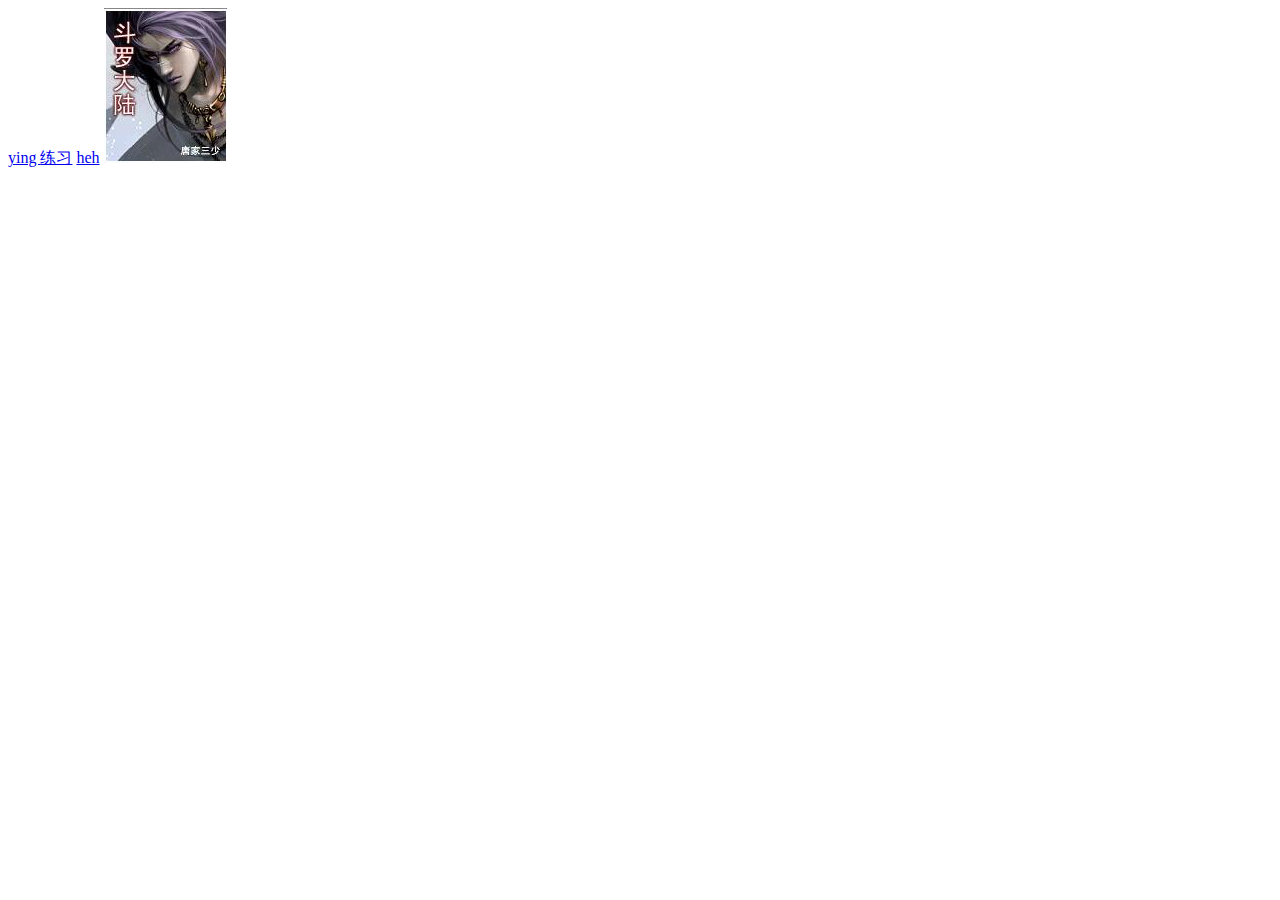
<file: index.html>
<!doctype html>
<html lang="en">
<head>
	<meta charset="UTF-8" />
	<title></title>
</head>
<body>
	<a href="响应式练习/xiangyingshilianxi.html">ying </a>
	<a href="响应式练习/xiangyingshilianxi.html">练习</a>
	<a href="响应式练习/index.html">heh</a>	
	<a href="响应式练习/xiangyingshilianxi.html">
		<img src="img/aa..png"/>
	</a>
</body>
</html>
</file>
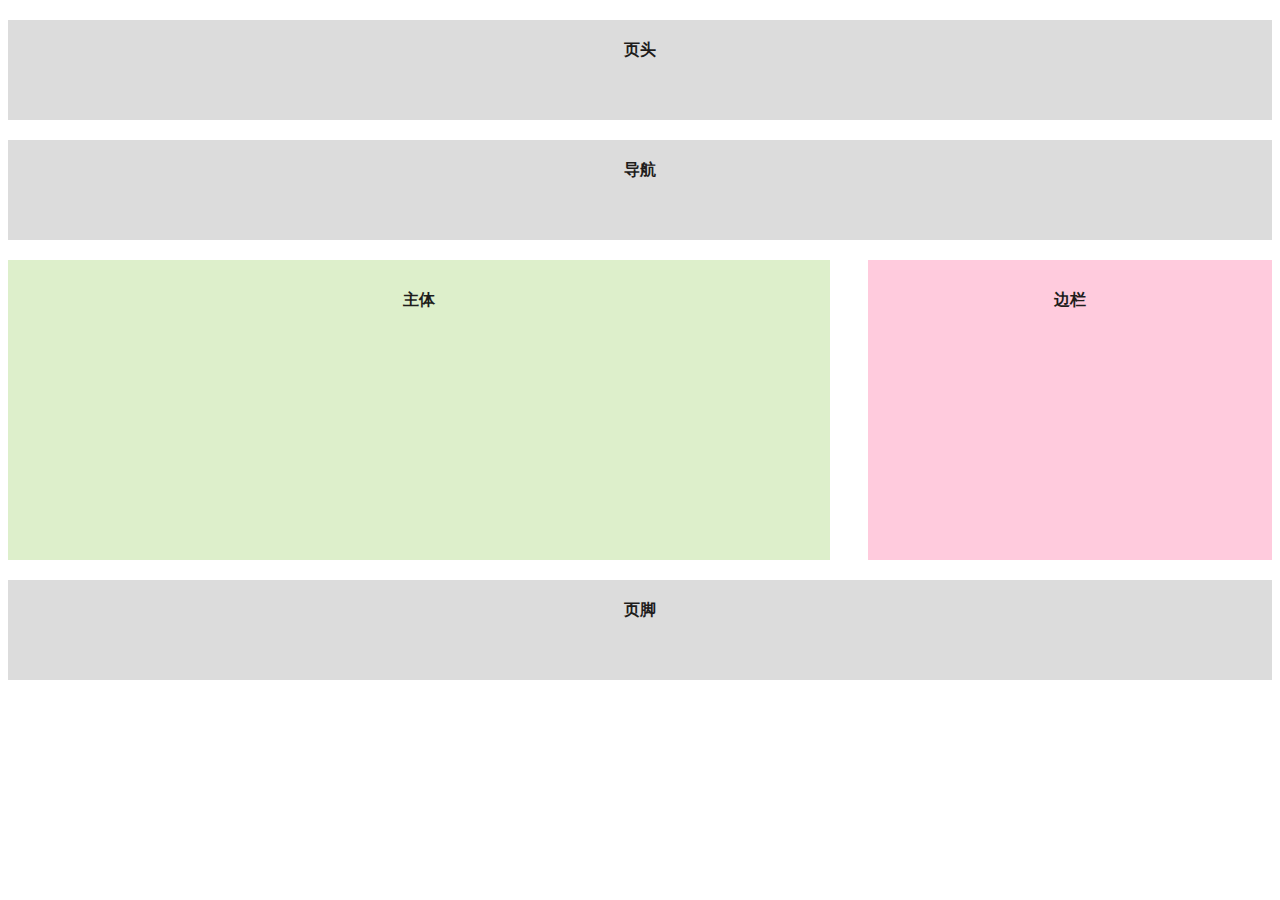
<file: 响应式练习/index.html>
<!DOCTYPE html>
<html>
	<head>
		<meta charset="utf-8" />
		<title></title>
		<meta http-equiv="X-UA-Compatible" content="IE=edge">
		<meta name="viewport" content="width=device-width, initial-scale=1">
		<style type="text/css">
			.wrap{
				margin-top: 20px;
				text-align: center;
				/*background: green;*/
			}
			.header{
				height: 100px;
				background: gainsboro;
				color: #1e1d1c;
				font-weight: 800;
				line-height: 60px;
			}
			.nav{
				margin-top: 20px;
				height: 100px;
				background: gainsboro;
				color: #1e1d1c;
				font-weight: 800;
				line-height: 60px;
			}
			.middle{
				margin-top: 20px;
				height: 300px;
				/*background: gainsboro;*/
			}
			.body{
				color: #1e1d1c;
				font-weight: 800;
				line-height: 80px;
				height: 300px;
				width: 65%;
				float:left;
				background: #ddefcb;
			}
			.column{
				color: #1e1d1c;
				font-weight: 800;
				line-height: 80px;
				height: 300px;
				width: 32%;
				float:right ;
				background:#ffcbdd;
			}
			.footer{
				margin-top: 20px;
				height: 100px;
				background: gainsboro;
				color: #1e1d1c;
				font-weight: 800;
				line-height: 60px;
			}
			@media (max-width: 650px) {
				.wrap{
					margin-top: 20px;
				    text-align: center;
				}
				.body{
				color: #1e1d1c;
				font-weight: 800;
				line-height: 80px;
				height: 300px;
				width: 100%;
				float:left;
				background: #ddefcb;
			}
				.column{
					margin-top:20px ;
					color: #1e1d1c;
					font-weight: 800;
					line-height: 80px;
					height: 300px;
					width: 100%;
					display: inline-block;
					background:#ffcbdd;
			}
			}
		</style>
	</head>
	<body>
		<div class="wrap">
			<div class="header">页头</div>
			<div class="nav">导航</div>
			<div class="middle">
				<div class="body">主体</div>
				<div class="column">边栏</div>
			</div>
			<div class="footer">页脚</div>
		</div>
	</body>
</html>
</file>
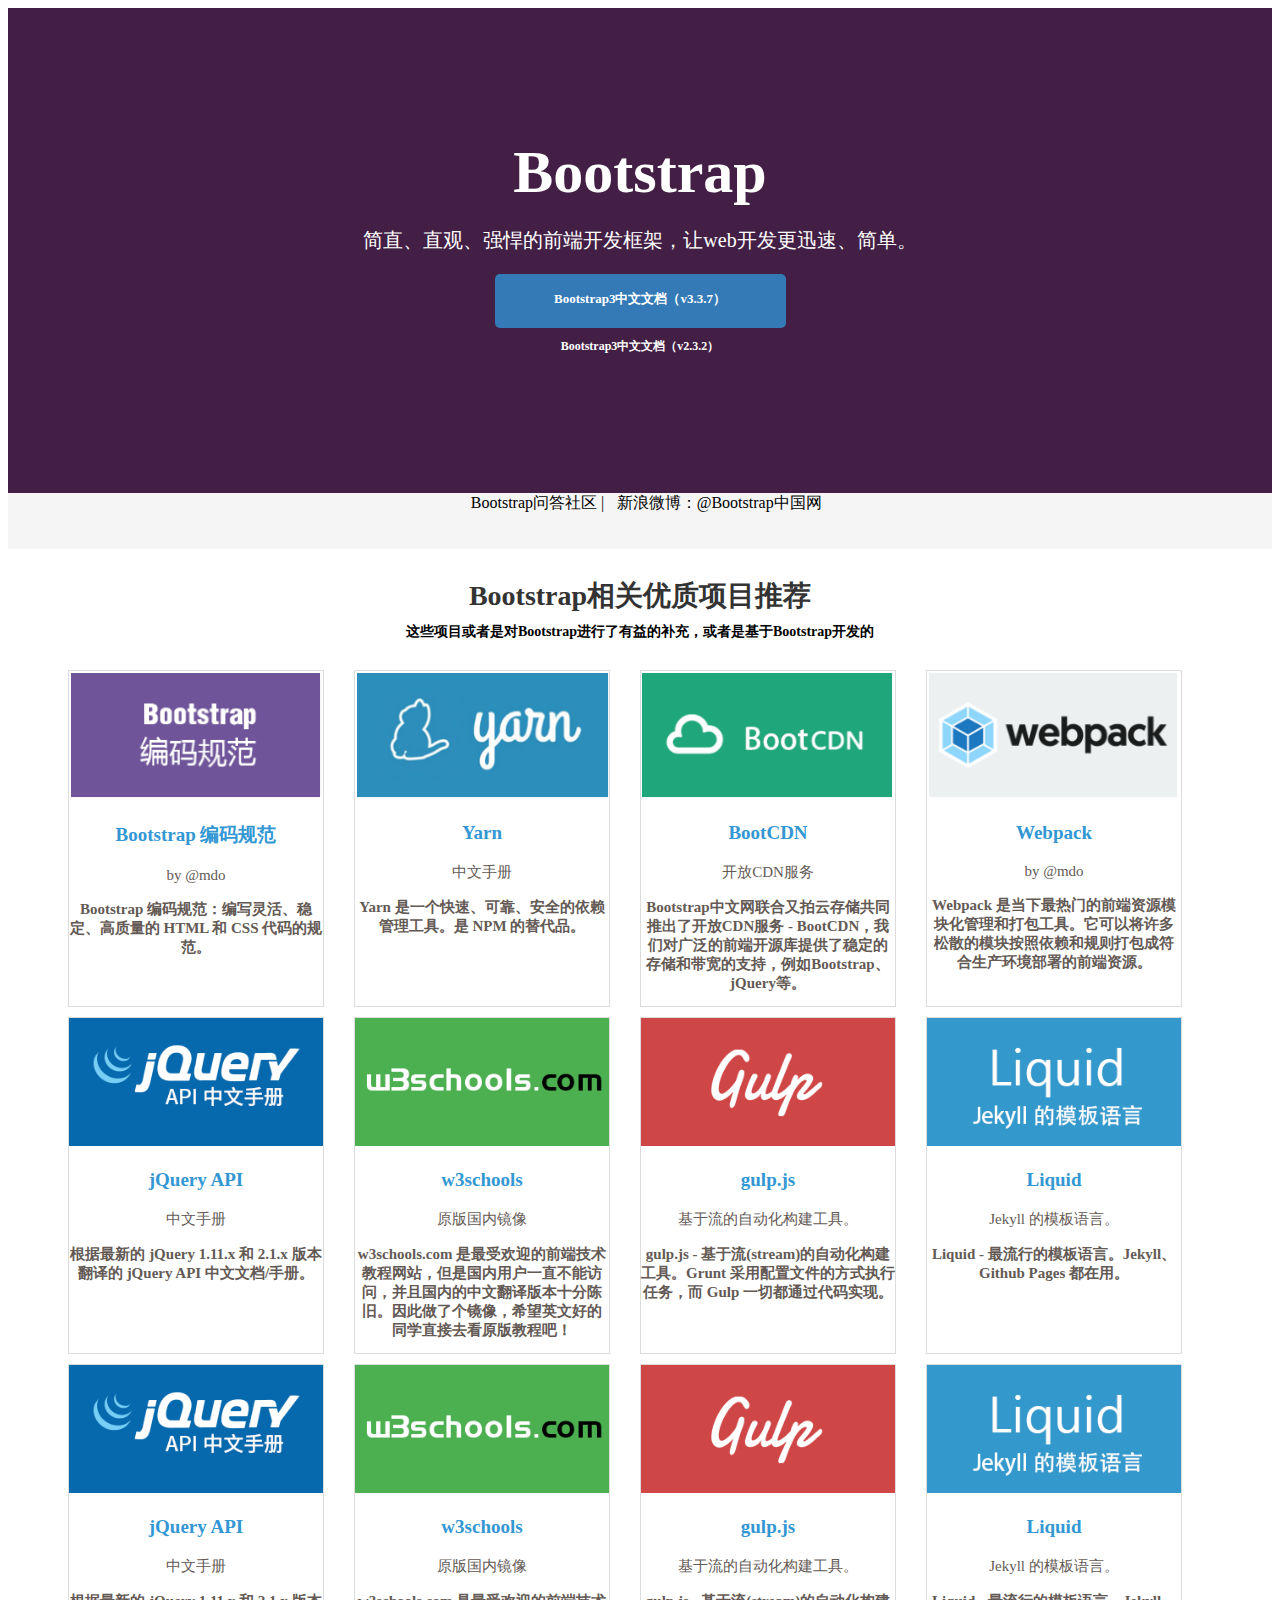
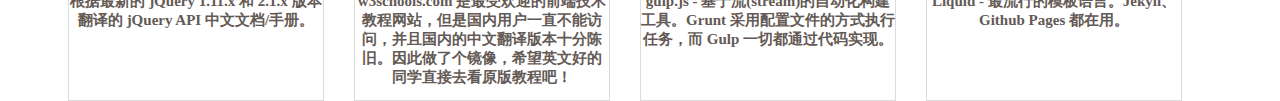
<file: 响应式练习/xiangyingshilianxi.html>
<!DOCTYPE html>
<html>
	<head>
		<meta charset="UTF-8">
		<title></title>
		<meta http-equiv="X-UA-Compatible" content="IE=edge">
		<meta name="viewport" content="width=device-width, initial-scale=1">
		<link rel="stylesheet" type="text/css" href="css/iconfont.css"/>
		<style type="text/css">
			.purple-box{
				width: 100%;
				height: 485px;
				background: #431f45;
				text-align: center;
				overflow: hidden;
				/*position: relative;*/
			}
			span{
				margin-top: 30px;
				margin: auto;
				font-size: 60px;
				font-weight:800;
				text-align: center;
				/*margin-top: 30px;*/
				display: block;
				margin-top: 130px;
				color: white;
			}
			.purple-box p{
				color: white;
				font-size: 20px;
				margin: auto;
				text-align: center;
				margin-top: 20px;
			}
			h1{
				width: 291PX;
				height: 54PX;
				background: #337ab7;
				color: white;
				font-size: 13PX;
				margin: auto;
				text-align: center;
				margin-top: 20px;
				line-height: 49PX;
				border-radius: 5PX;
			}
			h2{
				font-size: 12PX;
				color: white;
				text-align: center;
				/*position: absolute;
				top: 300px;
				left: 590px;*/
				/*margin-top: 280px;*/
				text-align: center;
			}
			.gray-box{
				width: 100%;
				height: 56px;
				background:#f5f5f5;
				text-align: center;
			}
			h3{
				text-align: center;
				font-size: 28px;
				color: #333333;
			}
			h4{
				text-align: center;
				font-size: 14px;
				color: black;
				margin-top: -20px;
			}
			.box{
				width: 1144px;
				height: 335px;
				/*border: 1px solid gainsboro;*/
				margin: auto;
			}
			.small-box{
				width: 254px;
				height: 335px;
				border: 1px solid gainsboro;
				float: left;
				margin-right:30px ;
				margin-top: 10px;
				/*display: inline-block;*/
			}
			img{
				width: 254px;
				height: 128px;
			}
			.top-box{
				width: 254px;
				height: 128px;
				/*border: 1px solid gainsboro;*/
			}
			.top-box h3{
				color: #3397d4;
				font-size: 19px;
			}
			.top-box p{
				font-size: 15px;
				color: #645a55;
				text-align: center;
				margin-top: 4px;
			}
			.top-box h6{
				font-size: 15px;
				color:#645a55;
				text-align: center;
				margin-top: 16px;
			}
			@media(max-width: 500px) {
			    .box{
				width: 500px;
				height: 335px;
				/*border: 1px solid gainsboro;*/
				/*margin: 0 auto;*/
				text-align: center;
				display: block;
				margin-left: 60px;
			}
			   .small-box{
				width: 254px;
				height: 335px;
				border: 1px solid gainsboro;
				margin-top: 20px;
				/*display: inline-block;*/
			}
			}
			
		</style>
	</head>
	<body>
		<div class="purple-box">
			<span>Bootstrap</span>
			<p>简直、直观、强悍的前端开发框架，让web开发更迅速、简单。</p>
			<h1>Bootstrap3中文文档（v3.3.7）</h1>
			<h2>Bootstrap3中文文档（v2.3.2）</h2>
		</div>
		<div class="gray-box">
			<i class="icofont">&#xf00db;</i>Bootstrap问答社区 |<i class="icofont">&#xf00db;</i>新浪微博：@Bootstrap中国网
		</div>
		<h3>Bootstrap相关优质项目推荐</h3>
		<h4>这些项目或者是对Bootstrap进行了有益的补充，或者是基于Bootstrap开发的</h4>
		<div class="box">
			<div class="small-box">
				<div class="top-box">
					<img src="img/ad_03.png" />
					<h3>Bootstrap 编码规范</h3>
					<p>by @mdo</p>
					<h6>Bootstrap 编码规范：编写灵活、稳定、高质量的 HTML 和 CSS 代码的规范。</h6>
				</div>
			</div>
			<div class="small-box">
				<div class="top-box">
					<img src="img/ad_05.png" />
					<h3>Yarn </h3>
					<p>中文手册</p>
					<h6>Yarn 是一个快速、可靠、安全的依赖管理工具。是 NPM 的替代品。</h6>
				</div>
			</div>
			<div class="small-box">
				<div class="top-box">
					<img src="img/ad_07.png" />
					<h3>BootCDN</h3>
					<p>开放CDN服务</p>
					<h6>Bootstrap中文网联合又拍云存储共同推出了开放CDN服务 - BootCDN，我们对广泛的前端开源库提供了稳定的存储和带宽的支持，例如Bootstrap、jQuery等。</h6>
				</div>
			</div>
			<div class="small-box">
				<div class="top-box">
					<img src="img/ad_09.png" />
					<h3>Webpack</h3>
					<p>by @mdo</p>
					<h6>Webpack 是当下最热门的前端资源模块化管理和打包工具。它可以将许多松散的模块按照依赖和规则打包成符合生产环境部署的前端资源。</h6>
				</div>
			</div>
		</div>
		<div class="box">
			<div class="small-box">
				<div class="top-box">
					<img src="img/ai.png" />
					<h3>jQuery API</h3>
					<p>中文手册</p>
					<h6>根据最新的 jQuery 1.11.x 和 2.1.x 版本翻译的 jQuery API 中文文档/手册。</h6>
				</div>
			</div>
			<div class="small-box">
				<div class="top-box">
					<img src="img/bls.png" />
					<h3>w3schools</h3>
					<p>原版国内镜像</p>
					<h6>w3schools.com 是最受欢迎的前端技术教程网站，但是国内用户一直不能访问，并且国内的中文翻译版本十分陈旧。因此做了个镜像，希望英文好的同学直接去看原版教程吧！</h6>
				</div>
			</div>
			<div class="small-box">
				<div class="top-box">
					<img src="img/cjs.png" />
					<h3>gulp.js</h3>
					<p>基于流的自动化构建工具。</p>
					<h6>gulp.js - 基于流(stream)的自动化构建工具。Grunt 采用配置文件的方式执行任务，而 Gulp 一切都通过代码实现。</h6>
				</div>
			</div>
			<div class="small-box">
				<div class="top-box">
					<img src="img/dd.png" />
					<h3>Liquid</h3>
					<p>Jekyll 的模板语言。</p>
					<h6>Liquid - 最流行的模板语言。Jekyll、Github Pages 都在用。</h6>
				</div>
			</div>
		</div>
		<div class="box">
			<div class="small-box">
				<div class="top-box">
					<img src="img/ai.png" />
					<h3>jQuery API</h3>
					<p>中文手册</p>
					<h6>根据最新的 jQuery 1.11.x 和 2.1.x 版本翻译的 jQuery API 中文文档/手册。</h6>
				</div>
			</div>
			<div class="small-box">
				<div class="top-box">
					<img src="img/bls.png" />
					<h3>w3schools</h3>
					<p>原版国内镜像</p>
					<h6>w3schools.com 是最受欢迎的前端技术教程网站，但是国内用户一直不能访问，并且国内的中文翻译版本十分陈旧。因此做了个镜像，希望英文好的同学直接去看原版教程吧！</h6>
				</div>
			</div>
			<div class="small-box">
				<div class="top-box">
					<img src="img/cjs.png" />
					<h3>gulp.js</h3>
					<p>基于流的自动化构建工具。</p>
					<h6>gulp.js - 基于流(stream)的自动化构建工具。Grunt 采用配置文件的方式执行任务，而 Gulp 一切都通过代码实现。</h6>
				</div>
			</div>
			<div class="small-box">
				<div class="top-box">
					<img src="img/dd.png" />
					<h3>Liquid</h3>
					<p>Jekyll 的模板语言。</p>
					<h6>Liquid - 最流行的模板语言。Jekyll、Github Pages 都在用。</h6>
				</div>
			</div>
		</div>
	</body>
</html>
</file>
<file: 响应式练习/css/iconfont.css>
@font-face {font-family: "iconfont";
  src: url('../fonts/iconfont.eot?t=1495437045852'); /* IE9*/
  src: url('../fonts/iconfont.eot?t=1495437045852#iefix') format('embedded-opentype'), /* IE6-IE8 */
  url('../fonts/iconfont.woff?t=1495437045852') format('woff'), /* chrome, firefox */
  url('../fonts/iconfont.ttf?t=1495437045852') format('truetype'), /* chrome, firefox, opera, Safari, Android, iOS 4.2+*/
  url('../fonts/iconfont.svg?t=1495437045852#iconfont') format('svg'); /* iOS 4.1- */
}

.iconfont {
  font-family:"iconfont" !important;
  font-size:16px;
  font-style:normal;
  -webkit-font-smoothing: antialiased;
  -moz-osx-font-smoothing: grayscale;
}

.icon-wenda:before { content: "\f00db"; }

.icon-saoyisao:before { content: "\e631"; }

.icon-rili:before { content: "\e602"; }

.icon-jipiao:before { content: "\e60c"; }

.icon-fuwuchuangb:before { content: "\e665"; }

.icon-iconwddd:before { content: "\e65f"; }

.icon-lishijilu:before { content: "\e606"; }

.icon-xiazai:before { content: "\e617"; }

.icon-wode:before { content: "\e609"; }

.icon-hongbao:before { content: "\e62f"; }

.icon-shenghuojiaofei:before { content: "\f0039"; }

.icon-552cc40952152:before { content: "\e625"; }

.icon-suishouji2:before { content: "\e61b"; }

.icon-wxbsousuotuiguang:before { content: "\e620"; }

.icon-xinxi:before { content: "\e646"; }

.icon-zhangdan:before { content: "\e630"; }

.icon-zhuanzhang:before { content: "\e65d"; }

.icon-fukuan:before { content: "\e672"; }

.icon-konggouwuche:before { content: "\e63d"; }

.icon-fill1:before { content: "\e6a9"; }

.icon-jizhangben:before { content: "\e61c"; }

.icon-account:before { content: "\e6a3"; }

.icon-add:before { content: "\e6b9"; }

.icon-mayijubao:before { content: "\e603"; }

.icon-yuebao:before { content: "\e604"; }

.icon-jiaoyujiaofei:before { content: "\e60d"; }

.icon-didichuhang:before { content: "\e610"; }

.icon-tianmao:before { content: "\e613"; }

.icon-alilvhangqua:before { content: "\e689"; }

.icon-xinyongqiahuankuan:before { content: "\e502"; }

.icon-taobaodianying:before { content: "\e503"; }

.icon-shoujichongzhi:before { content: "\e507"; }

.icon-xinlangweibo:before { content: "\e65c"; }

.icon-kecheng:before { content: "\e626"; }

.icon-kebiaoyuqiandao:before { content: "\e605"; }

.icon-shizhanjiaoxue:before { content: "\e637"; }

.icon-shouye_shouye:before { content: "\e607"; }

.icon-wodekebiao:before { content: "\e50a"; }

.icon-kecheng1:before { content: "\e621"; }
</file>
